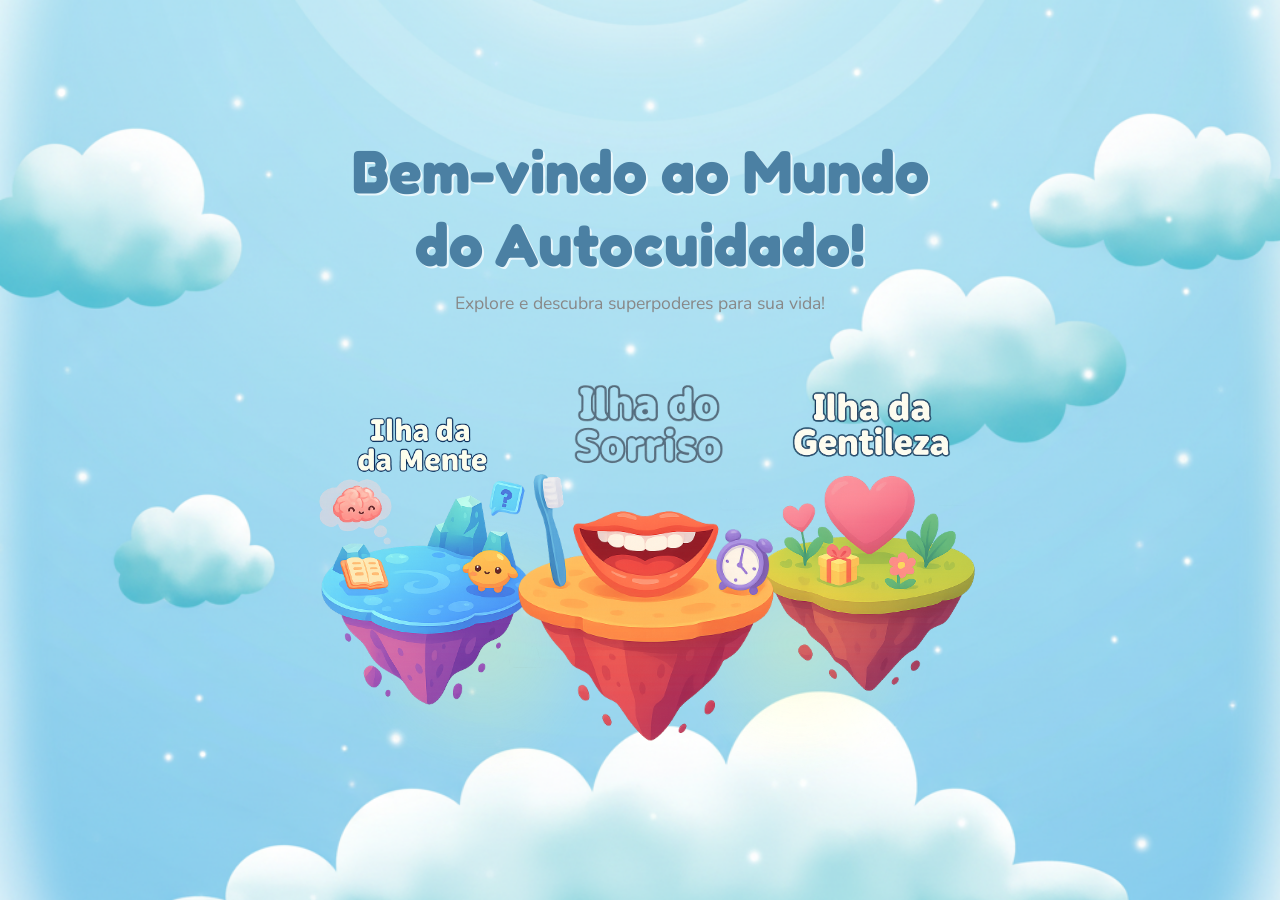
<file: index.html>
<!DOCTYPE html>
<html lang="pt-br">
<head>
    <meta charset="UTF-8">
    <meta name="viewport" content="width=device-width, initial-scale=1.0">
    <title>Bem-vindo ao Mundo do Autocuidado!</title>
    <link rel="stylesheet" href="style.css">
    <link rel="preconnect" href="https://fonts.googleapis.com">
    <link rel="preconnect" href="https://fonts.gstatic" crossorigin>
    <link href="https://fonts.googleapis.com/css2?family=Fredoka+One&family=Nunito:wght@400;700;800&display=swap" rel="stylesheet">
</head>
<body>

    <div id="world-container">
        
        <header class="main-header">
            <h1>Bem-vindo ao Mundo<br>do Autocuidado!</h1>
            <p>Explore e descubra superpoderes para sua vida!</p>
        </header>

        <a href="ilha-da-mente.html" class="island-link" id="ilha-mente">
            <div class="island-wrapper">
                <img src="images/ilha-mente.png" alt="Ilha da Mente">
            </div>
        </a>

        <a href="ilha-da-gentileza.html" class="island-link" id="ilha-gentileza">
            <div class="island-wrapper">
                <img src="images/ilha-gentileza.png" alt="Ilha da Gentileza">
            </div>
        </a>

        <a href="#" class="island-link" id="ilha-sorriso">
            <div class="island-wrapper">
                <img src="images/ilha-sorriso.png" alt="Ilha do Sorriso">
            </div>
        </a>
        
        <div class="sparkle-trail sparkle-trail-1"></div>
        <div class="sparkle-trail sparkle-trail-2"></div>

    </div>

    <script src="script.js"></script>
</body>
</html>
</file>
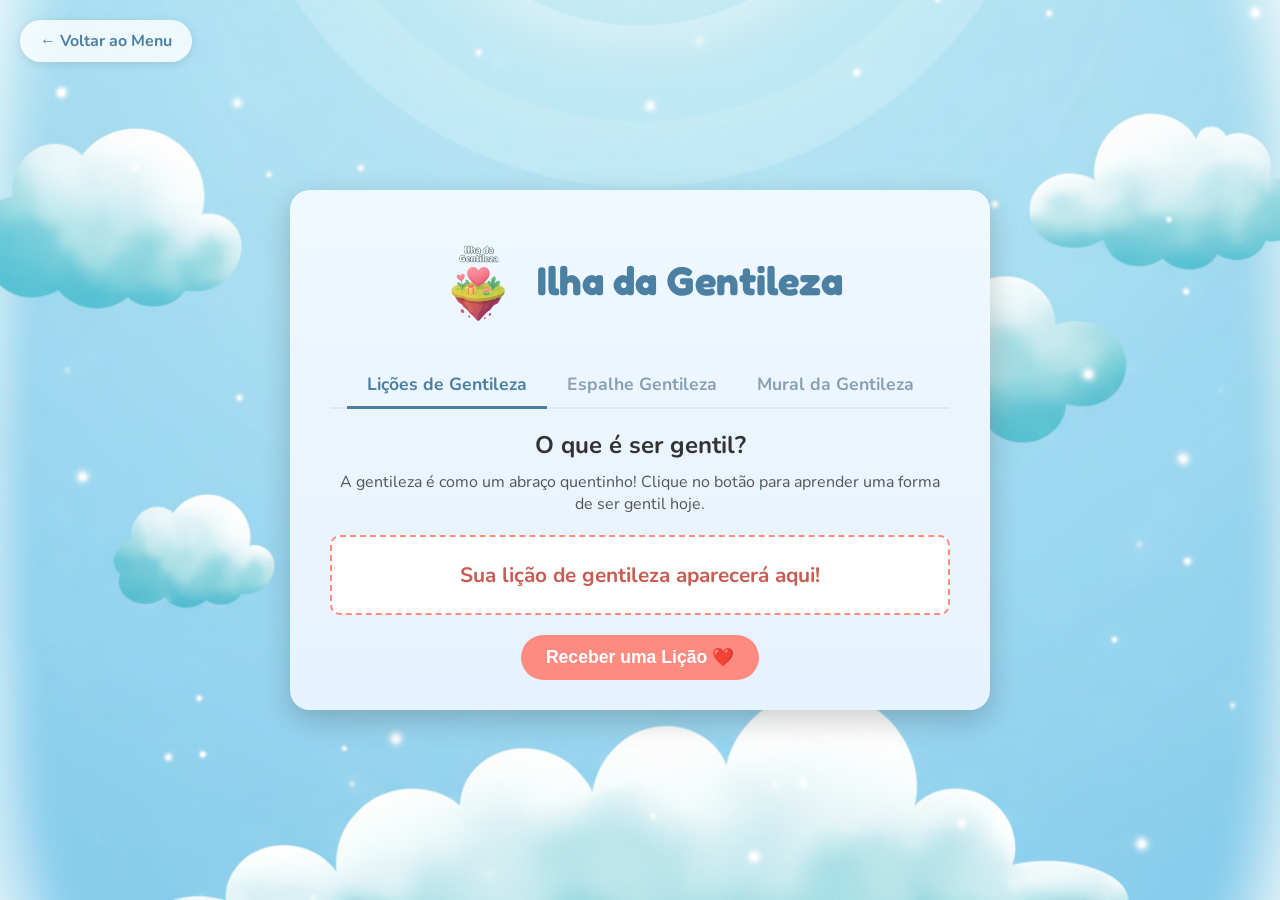
<file: ilha-da-gentileza.html>
<!DOCTYPE html>
<html lang="pt-br">
<head>
    <meta charset="UTF-8">
    <meta name="viewport" content="width=device-width, initial-scale=1.0">
    <title>Ilha da Gentileza - Mundo do Autocuidado</title>
    <link rel="stylesheet" href="ilha-style.css">
    <link rel="preconnect" href="https://fonts.googleapis.com">
    <link rel="preconnect" href="https://fonts.gstatic" crossorigin>
    <link href="https://fonts.googleapis.com/css2?family=Fredoka+One&family=Nunito:wght@400;700;800&display=swap" rel="stylesheet">
</head>
<body>

    <a href="index.html" class="back-to-menu-btn">← Voltar ao Menu</a>

    <div class="main-container">
        <header class="page-header">
            <img src="images/ilha-gentileza.png" alt="Ilha da Gentileza" class="header-icon">
            <h2>Ilha da Gentileza</h2>
        </header>

        <nav class="page-tabs">
            <button class="tab-link active" data-tab="licoes">Lições de Gentileza</button>
            <button class="tab-link" data-tab="espalhe">Espalhe Gentileza</button>
            <button class="tab-link" data-tab="mural">Mural da Gentileza</button>
        </nav>

        <main class="page-body">
            <div id="licoes-content" class="tab-content active">
                <h3>O que é ser gentil?</h3>
                <p>A gentileza é como um abraço quentinho! Clique no botão para aprender uma forma de ser gentil hoje.</p>
                <div class="lesson-display">
                    Sua lição de gentileza aparecerá aqui!
                </div>
                <button class="action-btn pink" id="new-lesson-btn">Receber uma Lição ❤️</button>
            </div>

            <div id="espalhe-content" class="tab-content">
                <h3>Sua vez de brilhar!</h3>
                <p>Deixe uma mensagem positiva para alegrar o dia de alguém.</p>
                <input type="text" id="kindness-name" placeholder="Seu nome..." maxlength="20">
                <textarea id="kindness-message" placeholder="Hoje eu ajudei... / Gostaria de dizer que..."></textarea>
                <button class="action-btn pink" id="publish-btn">Publicar no Mural 💌</button>
            </div>

            <div id="mural-content" class="tab-content">
                <h3>Um lugar cheio de carinho!</h3>
                <p>Veja todas as mensagens gentis que foram compartilhadas. A sua também está aqui!</p>
                <div class="kindness-mural" id="kindness-mural">
                    </div>
            </div>
        </main>
    </div>

    <div id="custom-alert-overlay" class="custom-alert-overlay">
        <div class="custom-alert-box">
            <p id="custom-alert-message">Sua mensagem aparecerá aqui!</p>
            <button id="custom-alert-close-btn" class="action-btn pink">OK</button>
        </div>
    </div>
    <script src="gentileza-script.js"></script>
</body>
</html>
</file>
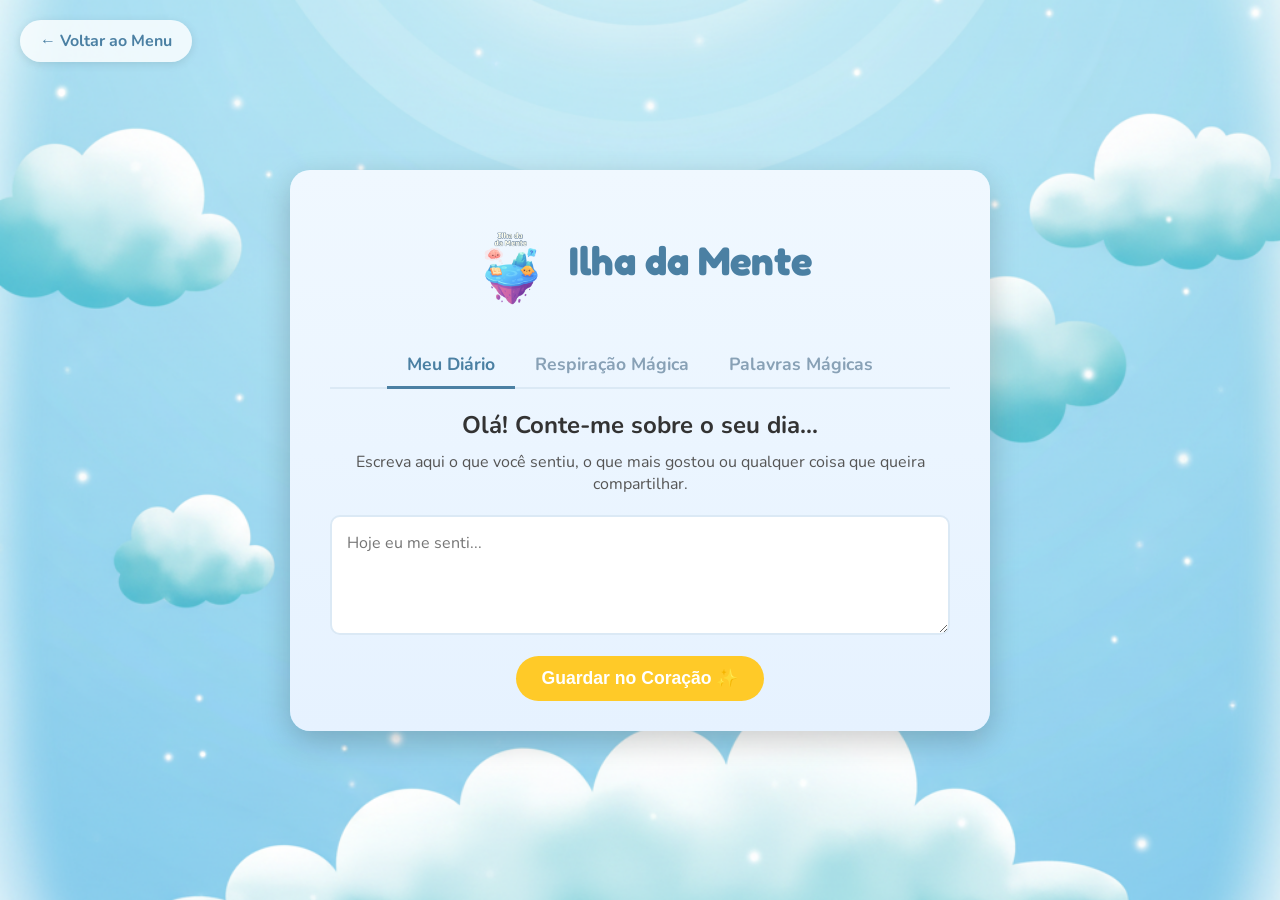
<file: ilha-da-mente.html>
<!DOCTYPE html>
<html lang="pt-br">
<head>
    <meta charset="UTF-8">
    <meta name="viewport" content="width=device-width, initial-scale=1.0">
    <title>Ilha da Mente - Mundo do Autocuidado</title>
    <link rel="stylesheet" href="ilha-style.css">
    <link rel="preconnect" href="https://fonts.googleapis.com">
    <link rel="preconnect" href="https://fonts.gstatic" crossorigin>
    <link href="https://fonts.googleapis.com/css2?family=Fredoka+One&family=Nunito:wght@400;700;800&display=swap" rel="stylesheet">
</head>
<body>

    <a href="index.html" class="back-to-menu-btn">← Voltar ao Menu</a>

    <div class="main-container">
        <header class="page-header">
            <img src="images/ilha-mente.png" alt="Ilha da Mente" class="header-icon">
            <h2>Ilha da Mente</h2>
        </header>

        <nav class="page-tabs">
            <button class="tab-link active" data-tab="diario">Meu Diário</button>
            <button class="tab-link" data-tab="respiracao">Respiração Mágica</button>
            <button class="tab-link" data-tab="palavras">Palavras Mágicas</button>
        </nav>

        <main class="page-body">
            <div id="diario-content" class="tab-content active">
                <h3>Olá! Conte-me sobre o seu dia...</h3>
                <p>Escreva aqui o que você sentiu, o que mais gostou ou qualquer coisa que queira compartilhar.</p>
                <textarea placeholder="Hoje eu me senti..."></textarea>
                <button class="action-btn">Guardar no Coração ✨</button>
            </div>
            <div id="respiracao-content" class="tab-content">
                <h3>Vamos nos acalmar juntos?</h3>
                <p>Siga o círculo mágico com a sua respiração.</p>
                <div class="breathing-circle-container">
                    <div class="breathing-circle"></div>
                    <span class="breathing-text">Inspire...</span>
                </div>
                <div class="breathing-steps">
                    <p><strong>Passo 1:</strong> Inspire (puxe o ar) pelo nariz enquanto o círculo cresce.</p>
                    <p><strong>Passo 2:</strong> Segure o ar por um instante.</p>
                    <p><strong>Passo 3:</strong> Expire (solte o ar) pela boca enquanto o círculo encolhe.</p>
                    <p><strong>Passo 4:</strong> Faça uma pequena pausa.</p>
                </div>
            </div>
            <div id="palavras-content" class="tab-content">
                <h3>Feche os olhos e receba uma palavra de força!</h3>
                <p>Clique no botão para sortear uma mensagem especial para você.</p>
                <div class="magic-word-display">
                    Sua palavra mágica aparecerá aqui!
                </div>
                <button class="action-btn" id="magic-word-btn">Receber Palavra Mágica 🌟</button>
            </div>
        </main>
    </div>

    <div id="custom-alert-overlay" class="custom-alert-overlay">
        <div class="custom-alert-box">
            <p id="custom-alert-message">Sua mensagem aparecerá aqui!</p>
            <button id="custom-alert-close-btn" class="action-btn">OK</button>
        </div>
    </div>
    <script src="ilha-script.js"></script>
</body>
</html>
</file>
<file: style.css>
/* Configurações Globais */
* {
    margin: 0;
    padding: 0;
    box-sizing: border-box;
}

body {
    font-family: 'Nunito', sans-serif;
    background-color: #a7e2ff;
    overflow: hidden;
    color: #4a4a4a;
}

/* Container Principal */
#world-container {
    position: relative;
    width: 100vw;
    height: 100vh;
    background: url('images/ceu-com-nuvens.png') no-repeat center center/cover;
    display: flex;
    justify-content: center;
    align-items: center;
}

/* Cabeçalho com o Título */
.main-header {
    position: absolute;
    top: 15%;
    left: 50%;
    transform: translateX(-50%);
    text-align: center;
    z-index: 10;
    color: #5d5d5d;
    pointer-events: none;
}

.main-header h1 {
    font-family: 'Fredoka One', cursive;
    font-size: 3.8rem;
    line-height: 1.2;
    color: #4B80A3;
    text-shadow: 2px 2px 0px rgba(255, 255, 255, 0.7);
    animation: wave-text 4s ease-in-out infinite;
}

.main-header p {
    font-size: 1.1rem;
    margin-top: 10px;
    color: #888;
}

@keyframes wave-text {
    0%, 100% { transform: translateY(0); }
    50% { transform: translateY(-8px); }
}

/* Links das Ilhas (Caixa de Fora) */
.island-link {
    position: absolute;
    cursor: pointer;
    z-index: 5;
    transition: transform 0.25s ease-out;
    text-decoration: none;
}

.island-link:hover {
    transform: scale(1.15) translateY(-25px);
}

/* Wrapper da Ilha (Caixa de Dentro) */
.island-wrapper {
    transition: filter 0.25s ease-out;
}

.island-link:hover .island-wrapper {
    filter: drop-shadow(0 0 35px rgba(255, 255, 220, 0.95)) brightness(1.1);
}

.island-wrapper img {
    max-width: 100%;
    height: auto;
    display: block;
}

/* Posicionamento */
#ilha-mente { top: 32%; left: 20%; width: 320px; }
#ilha-gentileza { top: 32%; right: 20%; width: 320px; }
#ilha-sorriso { bottom: 8%; left: 50%; width: 380px; transform: translateX(-50%); }

#ilha-sorriso:hover {
    transform: translateX(-50%) scale(1.15) translateY(-25px);
}

/* Animações de flutuação aplicadas no wrapper */
#ilha-mente .island-wrapper { animation: float 6s ease-in-out infinite; }
#ilha-gentileza .island-wrapper { animation: float 7s ease-in-out infinite 1s; }
#ilha-sorriso .island-wrapper { animation: float-center-wrapper 5s ease-in-out infinite 0.5s; }


@keyframes float {
    0% { transform: translateY(0px) translateX(0); }
    50% { transform: translateY(-15px) translateX(5px); }
    100% { transform: translateY(0px) translateX(0); }
}

@keyframes float-center-wrapper {
    0% { transform: translateY(0px); }
    50% { transform: translateY(-15px) translateX(5px); }
    100% { transform: translateY(0px); }
}

/* Efeito da trilha de brilho */
.sparkle-trail {
    position: absolute;
    background: radial-gradient(circle at center, rgba(255, 255, 150, 0.5) 0%, rgba(255, 255, 150, 0) 70%);
    filter: blur(15px);
    opacity: 0.6;
    pointer-events: none;
    z-index: 2;
}
.sparkle-trail-1 { width: 200px; height: 300px; top: 55%; left: 30%; transform: rotate(30deg); }
.sparkle-trail-2 { width: 200px; height: 300px; top: 55%; right: 30%; transform: rotate(-30deg); }
</file>
<file: ilha-style.css>
/* Estilos compartilhados para as páginas das Ilhas */
* {
    margin: 0;
    padding: 0;
    box-sizing: border-box;
}

body {
    font-family: 'Nunito', sans-serif;
    background: url('images/ceu-com-nuvens.png') no-repeat center center/cover;
    background-attachment: fixed;
    min-height: 100vh;
    display: flex;
    justify-content: center;
    align-items: center;
    padding: 20px;
}

.back-to-menu-btn {
    position: fixed;
    top: 20px;
    left: 20px;
    background-color: rgba(255, 255, 255, 0.8);
    color: #4B80A3;
    padding: 10px 20px;
    border-radius: 50px;
    text-decoration: none;
    font-weight: 700;
    z-index: 100;
    box-shadow: 0 2px 10px rgba(0,0,0,0.1);
    transition: transform 0.2s ease;
}
.back-to-menu-btn:hover {
    transform: scale(1.05);
}

.main-container {
    background: linear-gradient(180deg, #f0f8ff 0%, #e6f2ff 100%);
    padding: 30px 40px;
    border-radius: 20px;
    box-shadow: 0 10px 30px rgba(0, 0, 0, 0.2);
    width: 90%;
    max-width: 700px;
}

.page-header {
    display: flex;
    align-items: center;
    justify-content: center;
    margin-bottom: 20px;
    text-align: center;
}

.header-icon {
    width: 80px;
    margin-right: 20px;
}

.page-header h2 {
    font-family: 'Fredoka One', cursive;
    font-size: 2.5rem;
    color: #4B80A3;
}

.page-tabs { display: flex; justify-content: center; border-bottom: 2px solid #dbe9f5; margin-bottom: 20px; }
.tab-link { padding: 10px 20px; border: none; background: none; cursor: pointer; font-family: 'Nunito', sans-serif; font-size: 1.1rem; font-weight: 700; color: #88a1b6; position: relative; top: 2px; border-bottom: 3px solid transparent; }
.tab-link.active { color: #4B80A3; border-bottom-color: #4B80A3; }
.tab-content { display: none; text-align: center; color: #555; animation: fadeIn 0.5s ease; }
.tab-content.active { display: block; }
@keyframes fadeIn { from { opacity: 0; transform: translateY(10px); } to { opacity: 1; transform: translateY(0); } }
.tab-content h3 { font-size: 1.5rem; color: #333; margin-bottom: 10px; }
.tab-content p { font-size: 1rem; margin-bottom: 20px; }

.action-btn { background-color: #ffca28; color: #fff; border: none; padding: 12px 25px; font-size: 1.1rem; font-weight: 700; border-radius: 50px; cursor: pointer; transition: transform 0.2s ease, box-shadow 0.2s ease; }
.action-btn:hover { transform: translateY(-3px); box-shadow: 0 4px 15px rgba(255, 202, 40, 0.6); }

/* Estilo para inputs de texto e textarea */
textarea, input[type="text"] {
    width: 100%;
    border: 2px solid #dbe9f5;
    border-radius: 10px;
    padding: 15px;
    font-family: 'Nunito', sans-serif;
    font-size: 1rem;
    margin-bottom: 15px;
}

textarea { height: 120px; }

/* --- ESTILOS DA ILHA DA MENTE --- */
.breathing-circle-container { position: relative; display: flex; justify-content: center; align-items: center; height: 200px; margin-bottom: 20px; }
.breathing-circle { width: 100px; height: 100px; background: radial-gradient(circle, #89cff0, #6495ed); border-radius: 50%; animation: breathe-animation 8s ease-in-out infinite; }
.breathing-text { position: absolute; color: white; font-weight: 700; font-size: 1.2rem; }
@keyframes breathe-animation { 0% { transform: scale(1); } 50% { transform: scale(1.8); } 100% { transform: scale(1); } }
.breathing-steps p { font-size: 0.9rem; text-align: left; max-width: 400px; margin: 5px auto; }
.magic-word-display { min-height: 80px; padding: 20px; border-radius: 10px; background-color: #fff; border: 2px dashed #ffca28; margin-bottom: 20px; display: flex; align-items: center; justify-content: center; font-size: 1.3rem; font-weight: 700; color: #4B80A3; }

/* --- ESTILOS DA ILHA DA GENTILEZA --- */
.action-btn.pink { background-color: #ff8a80; }
.action-btn.pink:hover { box-shadow: 0 4px 15px rgba(255, 138, 128, 0.6); }
.lesson-display { min-height: 80px; padding: 20px; border-radius: 10px; background-color: #fff; border: 2px dashed #ff8a80; margin-bottom: 20px; display: flex; align-items: center; justify-content: center; font-size: 1.3rem; font-weight: 700; color: #c95b52; }
.kindness-mural { display: flex; flex-wrap: wrap; justify-content: center; gap: 15px; padding: 20px; max-height: 400px; overflow-y: auto; background-color: #fff3e0; border-radius: 10px; border: 5px solid #e6d8c3; }
.mural-note { position: relative; padding: 15px; border-radius: 5px; box-shadow: 2px 2px 5px rgba(0,0,0,0.1); width: 180px; min-height: 100px; font-size: 1rem; color: #333; word-wrap: break-word; text-align: left; display: flex; flex-direction: column; justify-content: space-between; }
.mural-message { font-style: italic; margin-bottom: 10px; padding-right: 15px; }
.mural-author { font-weight: 800; text-align: right; opacity: 0.8; font-size: 0.9rem; }
.note-color-1 { background-color: #c8e6c9; }
.note-color-2 { background-color: #fff9c4; }
.note-color-3 { background-color: #b3e5fc; }
.note-color-4 { background-color: #ffccbc; }
.note-color-5 { background-color: #d1c4e9; }
.delete-note-btn { position: absolute; top: 2px; right: 5px; background: none; border: none; font-size: 1.5rem; color: #999; cursor: pointer; line-height: 1; opacity: 0.5; transition: opacity 0.2s, color 0.2s; display: none; }
body.admin-mode .delete-note-btn { display: block; }
.delete-note-btn:hover { opacity: 1; color: #d32f2f; }


/* ========= NOVOS ESTILOS PARA A CAIXA DE MENSAGEM PERSONALIZADA ========= */

.custom-alert-overlay {
    position: fixed;
    top: 0;
    left: 0;
    width: 100%;
    height: 100%;
    background-color: rgba(0, 0, 0, 0.6);
    z-index: 2000;
    display: flex;
    justify-content: center;
    align-items: center;
    opacity: 0;
    pointer-events: none;
    transition: opacity 0.3s ease;
}

.custom-alert-overlay.show {
    opacity: 1;
    pointer-events: auto;
}

.custom-alert-box {
    background: linear-gradient(180deg, #f0f8ff 0%, #e6f2ff 100%);
    padding: 30px 40px;
    border-radius: 20px;
    box-shadow: 0 10px 30px rgba(0, 0, 0, 0.2);
    width: 90%;
    max-width: 450px;
    text-align: center;
    transform: scale(0.9);
    transition: transform 0.3s ease;
}

.custom-alert-overlay.show .custom-alert-box {
    transform: scale(1);
}

#custom-alert-message {
    font-size: 1.2rem;
    color: #333;
    margin-bottom: 25px;
    line-height: 1.6;
}
</file>
